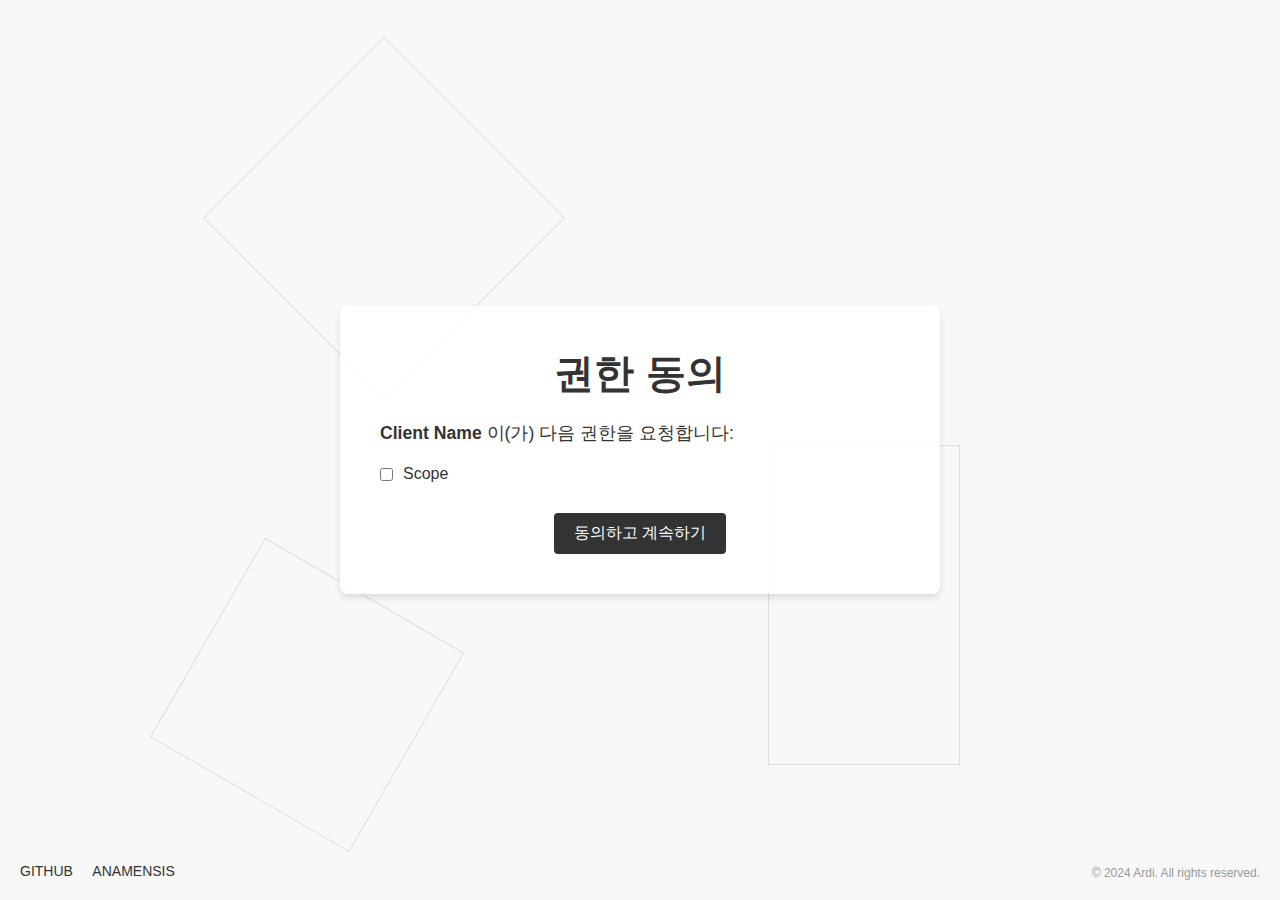
<file: src/main/resources/templates/consent.html>
<!DOCTYPE html>
<html lang="ko" xmlns:th="http://www.thymeleaf.org">
<head>
  <meta charset="UTF-8">
  <meta name="viewport" content="width=device-width, initial-scale=1.0">
  <title th:text="${clientName} + ' - 권한 동의'">Consent Page</title>
  <style>
      * {
          margin: 0;
          padding: 0;
          box-sizing: border-box;
      }
      body, html {
          height: 100%;
          font-family: 'Noto Sans KR', sans-serif;
          background-color: #f8f8f8;
          color: #333;
          overflow: hidden;
      }
      .container {
          position: relative;
          width: 100%;
          height: 100%;
          display: flex;
          justify-content: center;
          align-items: center;
      }
      .consent-content {
          text-align: left;
          z-index: 2;
          background-color: rgba(255, 255, 255, 0.9);
          padding: 40px;
          border-radius: 8px;
          box-shadow: 0 4px 6px rgba(0, 0, 0, 0.1);
          max-width: 600px;
          width: 90%;
      }
      h1 {
          font-size: 2.5rem;
          margin-bottom: 20px;
          text-align: center;
      }
      .client-info {
          margin-bottom: 20px;
          font-size: 1.1rem;
      }
      .scopes-list {
          list-style-type: none;
          margin-bottom: 20px;
      }
      .scope-item {
          margin-bottom: 10px;
          display: flex;
          align-items: center;
      }
      .scope-item input[type="checkbox"] {
          margin-right: 10px;
      }
      .consent-form {
          display: flex;
          flex-direction: column;
      }
      button {
          padding: 10px 20px;
          background-color: #333;
          color: white;
          border: none;
          border-radius: 4px;
          cursor: pointer;
          font-size: 1rem;
          transition: background-color 0.3s;
          align-self: center;
      }
      button:hover {
          background-color: #555;
      }
      .geometric-shapes {
          position: absolute;
          width: 100%;
          height: 100%;
          pointer-events: none;
      }
      .shape {
          position: absolute;
          border: 1px solid #ddd;
          transition: all 0.5s ease;
      }
      .shape-1 { width: 20vw; height: 20vw; transform: rotate(45deg); top: 10%; left: 20%; }
      .shape-2 { width: 15vw; height: 25vw; bottom: 15%; right: 25%; }
      .shape-3 { width: 18vw; height: 18vw; transform: rotate(30deg); bottom: 10%; left: 15%; }
      .copyright {
          position: absolute;
          bottom: 20px;
          right: 20px;
          font-size: 12px;
          color: #999;
          z-index: 3;
      }
      .links-menu {
          position: absolute;
          bottom: 20px;
          left: 20px;
          z-index: 3;
      }
      .links-menu a {
          color: #333;
          text-decoration: none;
          margin-right: 15px;
          font-size: 14px;
      }
      .links-menu a:hover {
          text-decoration: underline;
      }
      @media (max-width: 768px) {
          h1 { font-size: 2rem; }
          .consent-content { padding: 30px; }
          .shape-1, .shape-2, .shape-3 { width: 30vw; height: 30vw; }
          .links-menu { position: relative; bottom: auto; left: auto; margin-top: 20px; }
      }
  </style>
</head>
<body>
<div class="container">
  <div class="geometric-shapes">
    <div class="shape shape-1"></div>
    <div class="shape shape-2"></div>
    <div class="shape shape-3"></div>
  </div>
  <div class="consent-content">
    <h1>권한 동의</h1>
    <div class="client-info">
      <p>
        <strong th:text="${clientName}">Client Name</strong>
        이(가) 다음 권한을 요청합니다:
      </p>
    </div>
    <form class="consent-form" th:action="@{/oauth2/authorize}" method="post">
      <input type="hidden" name="client_id" th:value="${clientId}">
      <input type="hidden" name="state" th:value="${state}">
      <input type="hidden" name="redirect_uri" th:value="${redirectUri}">
      <ul class="scopes-list">
        <li class="scope-item" th:each="scope : ${scopes}">
          <input type="checkbox" th:id="${'scope-' + scope.value}" th:name="scope.value"
                 th:value="${scope.value}"
          >
          <label th:for="${'scope-' + scope.value}" th:text="${scope.description}">Scope</label>
        </li>
      </ul>
      <button type="submit">동의하고 계속하기</button>
    </form>
  </div>
  <div class="links-menu">
    <a href="https://github.com/ardi-orrorin">GITHUB</a>
    <a href="https://anamensis.site">ANAMENSIS</a>
  </div>
  <div class="copyright">&copy; 2024 Ardi. All rights reserved.</div>
</div>
<script th:inline="javascript">
  const shapes = document.querySelectorAll('.shape');
  shapes.forEach(shape => {
    setInterval(() => {
      const randomRotation = Math.random() * 360;
      const randomScale = 0.8 + Math.random() * 0.4;
      shape.style.transform = `rotate(${randomRotation}deg) scale(${randomScale})`;
    }, 5000 + Math.random() * 5000);
  });

</script>
</body>
</html>
</file>
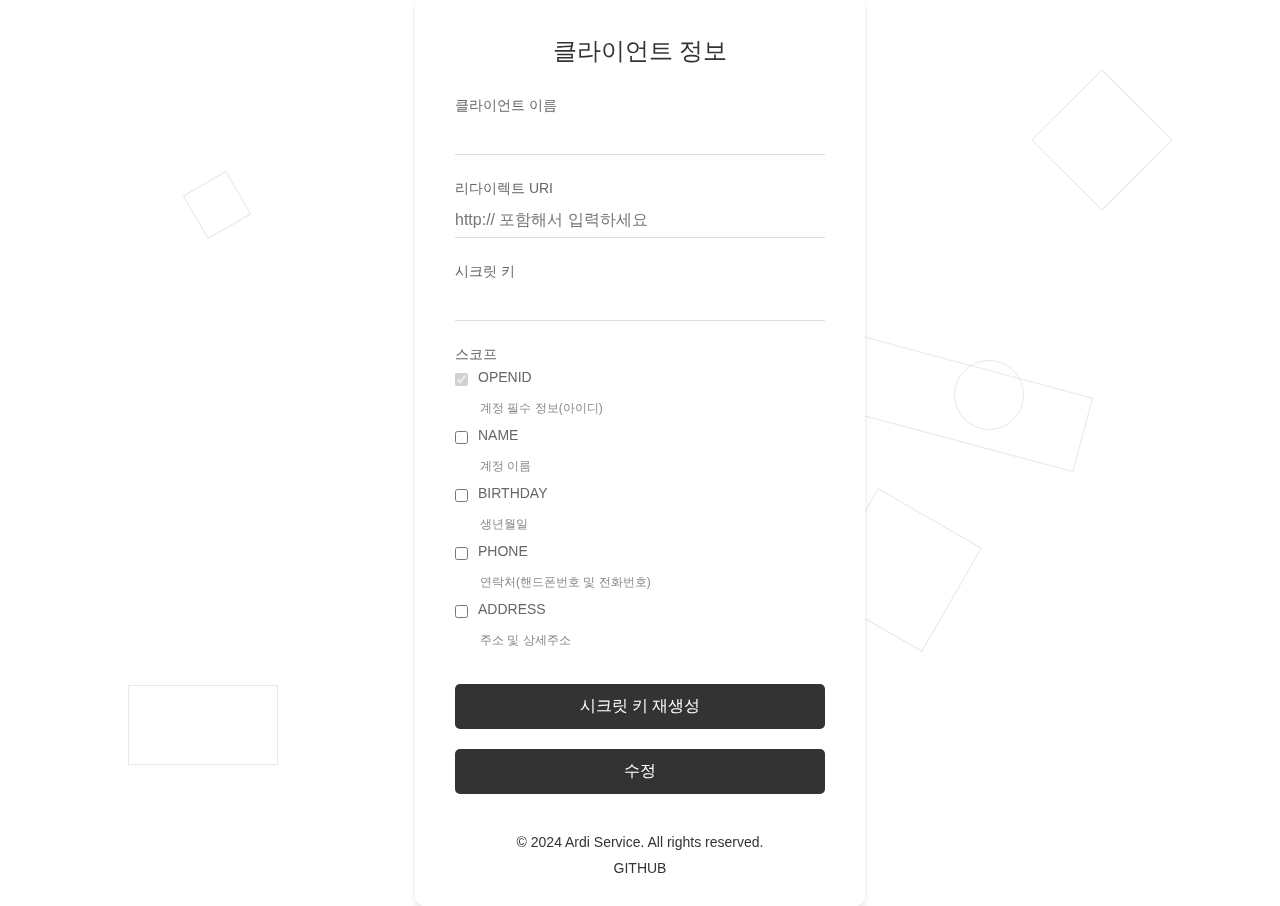
<file: src/main/resources/templates/client/detail.html>
<!DOCTYPE html>
<html lang="ko" xmlns:th="http://www.thymeleaf.org">
<head>
  <meta charset="UTF-8">
  <meta name="viewport" content="width=device-width, initial-scale=1.0">
  <title>클라이언트 생성</title>
  <style>
      * {
          margin: 0;
          padding: 0;
          box-sizing: border-box;
      }
      body, html {
          height: 100%;
          font-family: 'Noto Sans KR', sans-serif;
          background-color: #ffffff;
          color: #333;
          display: flex;
          justify-content: center;
          align-items: center;
      }
      .container {
          position: relative;
          width: 100%;
          min-width: 450px;
          max-width: 800px;
          padding: 40px 40px 20px 40px;
          background-color: rgba(255, 255, 255, 0.9);
          border-radius: 10px;
          box-shadow: 0 4px 6px rgba(0, 0, 0, 0.1);
      }
      .main-text {
          font-size: 24px;
          font-weight: 500;
          margin-bottom: 30px;
          text-align: center;
      }
      .form-group {
          margin-bottom: 25px;
      }
      label {
          display: block;
          margin-bottom: 5px;
          font-size: 14px;
          color: #666;
      }
      input[type="text"], input[type="url"] {
          width: 100%;
          padding: 8px 0;
          border: none;
          border-bottom: 1px solid #ddd;
          font-size: 16px;
          background-color: transparent;
      }
      input[type="text"]:focus, input[type="url"]:focus {
          outline: none;
          border-bottom-color: #333;
      }
      .scopes-container {
          display: flex;
          flex-direction: column;
          gap: 10px;
      }
      .scope-item {
          display: flex;
          align-items: center;
      }
      .scope-item input[type="checkbox"] {
          margin-right: 10px;
      }
      .scope-description {
          font-size: 12px;
          color: #888;
          margin-left: 25px;
      }
      button {
          width: 100%;
          margin: 10px 0;
          padding: 12px;
          background-color: #333;
          color: white;
          border: none;
          font-size: 16px;
          cursor: pointer;
          transition: background-color 0.3s;
          border-radius: 5px;
      }
      button:hover {
          background-color: #555;
      }
      .geometric-shapes {
          position: fixed;
          width: 100%;
          height: 100%;
          pointer-events: none;
          z-index: -1;
      }
      .shape {
          position: absolute;
          border: 1px solid #d2d2d2;
          opacity: 0.5;
          transition: all 0.5s ease;
      }
      .shape-1 { width: 100px; height: 100px; transform: rotate(45deg); top: 10%; right: 10%; }
      .shape-2 { width: 150px; height: 80px; bottom: 15%; left: 10%; }
      .shape-3 { width: 70px; height: 70px; border-radius: 50%; top: 40%; right: 20%; }
      .shape-4 { width: 120px; height: 120px; transform: rotate(30deg); bottom: 30%; right: 25%; }
      .shape-5 { width: 50px; height: 50px; transform: rotate(60deg); top: 20%; left: 15%; }
      .shape-6 { width: 8vw; height: 8vw; border-radius: 50%; bottom: 5%; left: 50%; }
      .shape-7 { width: 22vw; height: 6vw; transform: rotate(15deg); top: 40%; right: 15%; }
      .shape-8 { width: 5vw; height: 20vw; top: 30%; left: 40%; }
      .footer {
          width: 100%;
          padding-top: 30px;
          padding-bottom: 10px;
          text-align: center;
          font-size: 14px;
      }
      .footer-links {
          margin-top: 10px;
      }
      .footer-links a {
          color: #333;
          text-decoration: none;
          margin: 0 10px;
      }
      .footer-links a:hover {
          text-decoration: underline;
      }
  </style>
</head>
<body>
<div class="geometric-shapes">
  <div class="shape shape-1"></div>
  <div class="shape shape-2"></div>
  <div class="shape shape-3"></div>
  <div class="shape shape-4"></div>
  <div class="shape shape-5"></div>
  <div class="shape shape-6"></div>
  <div class="shape shape-7"></div>
  <div class="shape shape-8"></div>
</div>
<div class="container">
  <h1 class="main-text">클라이언트 정보</h1>
  <form th:method="put" id="clientForm">
    <div class="form-group">
      <label for="clientName">클라이언트 이름</label>
      <input type="text" id="clientName" name="clientName" th:value="${client.clientName}" required/>
    </div>
    <div class="form-group">
      <label for="redirectUri">리다이렉트 URI</label>
      <input type="url" id="redirectUri" name="redirectUri" placeholder="http:// 포함해서 입력하세요" th:value="${client.redirectUris}" required>
    </div>
    <div class="form-group">
      <label for="client-secret">시크릿 키</label>
      <input type="text" id="client-secret" name="clientSecret" th:value="${client.clientSecret}" readonly>
    </div>
    <div class="form-group">
      <label>스코프</label>
      <div class="scopes-container">
        <div class="scope-item">
          <input type="checkbox" id="scope-openid" name="scopes" value="openid" checked disabled="disabled">
          <label for="scope-openid">OPENID</label>
        </div>
        <div class="scope-description">계정 필수 정보(아이디)</div>

        <div class="scope-item">
          <input type="checkbox" id="scope-name" name="scopes" value="name" th:checked="${client.scopes.contains('name')}">
          <label for="scope-name">NAME</label>
        </div>
        <div class="scope-description">계정 이름</div>

        <div class="scope-item">
          <input type="checkbox" id="scope-birthday" name="scopes" value="birthday" th:checked="${client.scopes.contains('birthday')}">
          <label for="scope-birthday">BIRTHDAY</label>
        </div>
        <div class="scope-description">생년월일</div>

        <div class="scope-item">
          <input type="checkbox" id="scope-phone" name="scopes" value="phone" th:checked="${client.scopes.contains('phone')}">
          <label for="scope-phone">PHONE</label>
        </div>
        <div class="scope-description">연락처(핸드폰번호 및 전화번호)</div>

        <div class="scope-item">
          <input type="checkbox" id="scope-address" name="scopes" value="address" th:checked="${client.scopes.contains('address')}">
          <label for="scope-address">ADDRESS</label>
        </div>
        <div class="scope-description">주소 및 상세주소</div>
      </div>
    </div>
    <button type="button" id="reset-secret" th:data-client-id="${client.clientId}">시크릿 키 재생성</button>
    <button type="submit">수정</button>
  </form>
  <footer class="footer">
    <div class="copyright">
      &copy; 2024 Ardi Service. All rights reserved.
    </div>
    <div class="footer-links">
      <a href="https://github.com/ardi-orrorin">GITHUB</a>
    </div>
  </footer>
</div>

<script>
  document.getElementById('reset-secret').addEventListener('click', async function(e) {
    const clientId = e.target.getAttribute('data-client-id');
      await fetch('/client/reset-secret/' + clientId)
      .then(response => {
        console.log(response);
        if (response.ok) {
          alert('시크릿 키가 성공적으로 재생성되었습니다.');
          window.location.reload();
        } else {
          alert('시크릿 키 재생성에 실패했습니다.');
        }
      });
  });

  document.getElementById('clientForm').addEventListener('submit', function(e) {
    const redirectUri = document.getElementById('redirectUri').value;
    const scopes = document.querySelectorAll('input[name="scopes"]:checked');

    if (!redirectUri || scopes.length === 0) {
      e.preventDefault();
      alert('리다이렉트 URI를 입력하고 최소한 하나의 스코프를 선택해주세요.');
    }
  });
</script>
</body>
</html>
</file>
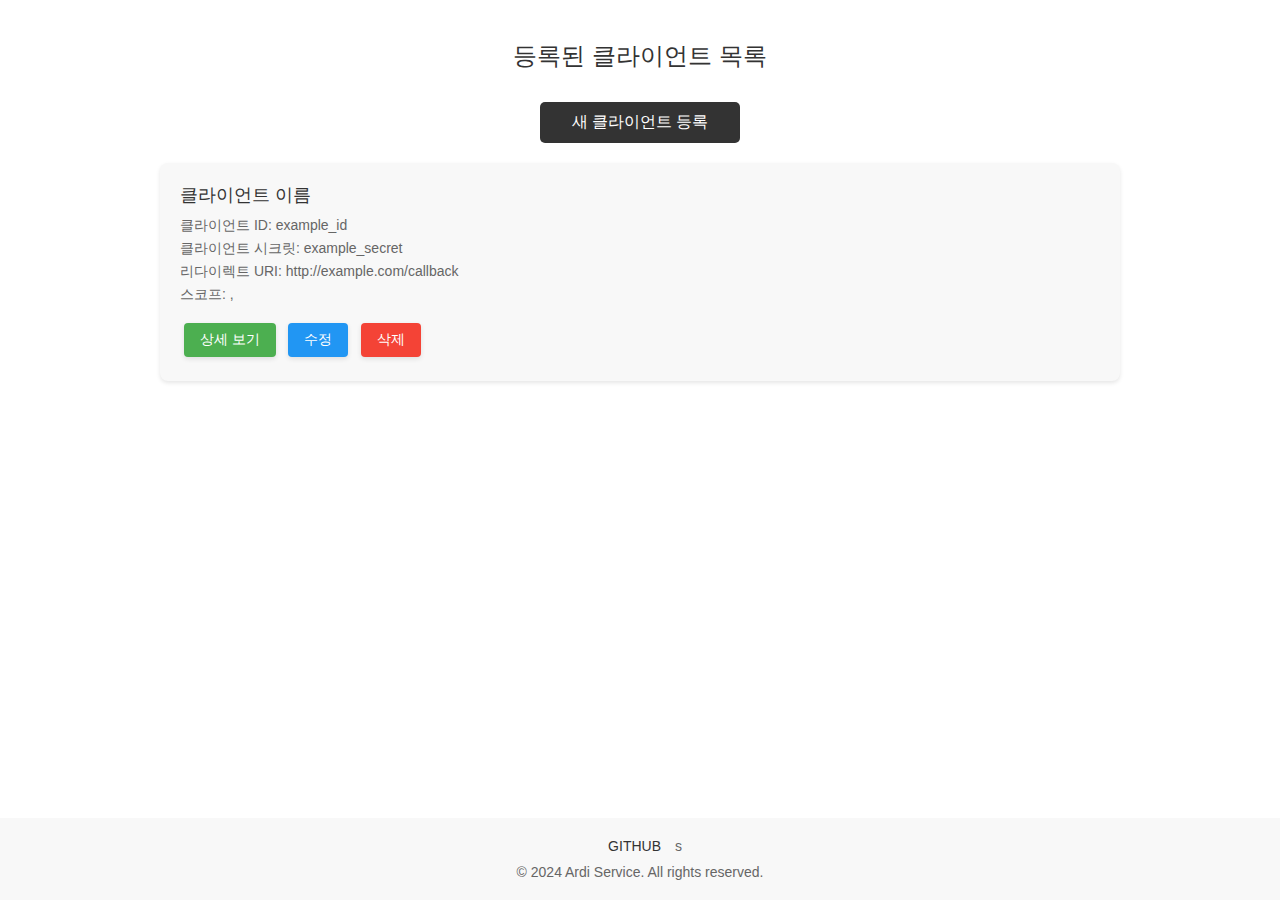
<file: src/main/resources/templates/client/list.html>
<!DOCTYPE html>
<html lang="ko" xmlns:th="http://www.thymeleaf.org">
<head>
  <meta charset="UTF-8">
  <meta name="viewport" content="width=device-width, initial-scale=1.0">
  <title>등록된 클라이언트 목록</title>
  <style>
      * {
          margin: 0;
          padding: 0;
          box-sizing: border-box;
      }
      body, html {
          height: 100%;
          font-family: 'Noto Sans KR', sans-serif;
          background-color: #ffffff;
          color: #333;
      }
      .page-container {
          display: flex;
          flex-direction: column;
          min-height: 100vh;
      }
      .content {
          flex: 1;
          padding: 40px 20px;
          max-width: 1000px;
          margin: 0 auto;
          width: 100%;
      }
      .main-text {
          font-size: 24px;
          font-weight: 500;
          margin-bottom: 30px;
          text-align: center;
      }
      .client-list {
          list-style-type: none;
      }
      .client-item {
          background-color: #f8f8f8;
          border-radius: 8px;
          padding: 20px;
          margin-bottom: 20px;
          box-shadow: 0 2px 4px rgba(0,0,0,0.1);
          transition: box-shadow 0.3s ease;
      }
      .client-item:hover {
          box-shadow: 0 4px 8px rgba(0,0,0,0.15);
      }
      .client-name {
          font-size: 18px;
          font-weight: 500;
          margin-bottom: 10px;
      }
      .client-details {
          font-size: 14px;
          color: #666;
          margin-bottom: 5px;
      }
      .client-actions {
          margin-top: 15px;
      }
      .action-button {
          padding: 8px 16px;
          margin: 4px;
          border: none;
          border-radius: 4px;
          cursor: pointer;
          font-size: 14px;
          font-weight: 500;
          text-transform: uppercase;
          transition: all 0.3s ease;
          box-shadow: 0 2px 5px rgba(0,0,0,0.1);
      }

      .action-button:hover {
          transform: translateY(-2px);
          box-shadow: 0 4px 8px rgba(0,0,0,0.15);
      }
      .view-button {
          background-color: #4CAF50;
          color: white;
      }
      .view-button:hover {
          background-color: #45a049;
      }
      .edit-button {
          background-color: #2196F3;
          color: white;
      }
      .edit-button:hover {
          background-color: #1e87db;
      }
      .delete-button {
          background-color: #f44336;
          color: white;
      }
      .delete-button:hover {
          background-color: #da190b;
      }

      .new-client-button {
          display: block;
          width: 200px;
          margin: 20px auto;
          padding: 10px;
          background-color: #333;
          color: white;
          text-align: center;
          text-decoration: none;
          border-radius: 5px;
          transition: background-color 0.3s;
      }
      .new-client-button:hover {
          background-color: #555;
      }
      .footer {
          width: 100%;
          padding: 20px;
          background-color: #f8f8f8;
          text-align: center;
          font-size: 14px;
          color: #666;
      }
      .footer-links {
          margin-bottom: 10px;
      }
      .footer-links a {
          color: #333;
          text-decoration: none;
          margin: 0 10px;
      }
      .footer-links a:hover {
          text-decoration: underline;
      }
      .geometric-shapes {
          position: fixed;
          width: 100%;
          height: 100%;
          pointer-events: none;
          z-index: -1;
      }
      .shape {
          position: absolute;
          border: 1px solid #f0f0f0;
          opacity: 0.5;
      }
      .shape-1 { width: 100px; height: 100px; top: 10%; left: 20%; transform: rotate(45deg); }
      .shape-2 { width: 150px; height: 150px; bottom: 15%; right: 10%; border-radius: 50%; }
      .shape-3 { width: 80px; height: 80px; top: 40%; right: 25%; }
      .shape-4 { width: 120px; height: 120px; top: 60%; left: 15%; border-radius: 50%; }
      .shape-5 { width: 90px; height: 90px; bottom: 20%; left: 30%; transform: rotate(30deg); }
      .shape-6 { width: 70px; height: 70px; top: 25%; left: 40%; border-radius: 50%; }
  </style>
</head>
<body>
<div class="page-container">
  <div class="geometric-shapes">
    <div class="shape shape-1"></div>
    <div class="shape shape-2"></div>
    <div class="shape shape-3"></div>
    <div class="shape shape-4"></div>
    <div class="shape shape-5"></div>
    <div class="shape shape-6"></div>
  </div>
  <div class="content">
    <h1 class="main-text">등록된 클라이언트 목록</h1>
    <a href="/client/registration" class="new-client-button">새 클라이언트 등록</a>
    <ul class="client-list">
      <li class="client-item" th:each="client : ${clients}">
        <h2 class="client-name" th:text="${client.clientName}">클라이언트 이름</h2>
        <p class="client-details" th:text="'클라이언트 ID: ' + ${client.clientId}">클라이언트 ID: example_id</p>
        <p class="client-details" th:text="'클라이언트 시크릿: ' + ${client.clientSecret}">클라이언트 시크릿: example_secret</p>
        <p class="client-details" th:text="'리다이렉트 URI: ' + ${client.redirectUris}">리다이렉트 URI: http://example.com/callback</p>
        <p class="client-details">
          스코프:
          <span th:each="scope, iterStat : ${client.scopes}">
              <span th:text="${scope}"></span>
              <span th:if="${!iterStat.last}">, </span>
          </span>
        </p>
        <div class="client-actions">
          <button class="action-button view-button" th:data-client-id="${client.clientId}">상세 보기</button>
          <button class="action-button edit-button" th:data-client-id="${client.clientId}">수정</button>
          <button class="action-button delete-button" th:data-client-id="${client.clientId}">삭제</button>
        </div>
      </li>
    </ul>
  </div>
  <footer class="footer">
    <div class="footer-links">
      <a href="https://github.com/ardi-orrorin">GITHUB</a>
s    </div>
    <div class="copyright">
      &copy; 2024 Ardi Service. All rights reserved.
    </div>
  </footer>
</div>
<script>
  const viewButtons = document.querySelectorAll('.view-button');
  viewButtons.forEach(button => {
    button.addEventListener('click', function() {
      const clientId = this.getAttribute('data-client-id');
      alert('클라이언트 상세 보기: ' + clientId);
    });
  });

  const editButtons = document.querySelectorAll('.edit-button');
  editButtons.forEach(button => {
    button.addEventListener('click', function() {
      const clientId = this.getAttribute('data-client-id');
      alert('클라이언트 수정: ' + clientId);
    });
  });

  const deleteButtons = document.querySelectorAll('.delete-button');
  deleteButtons.forEach(button => {
    button.addEventListener('click', function() {
      const clientId = this.getAttribute('data-client-id');
      if (confirm('정말로 이 클라이언트를 삭제하시겠습니까?')) {
        alert('클라이언트 삭제: ' + clientId);
      }
    });
  });
</script>
</body>
</html>
</file>
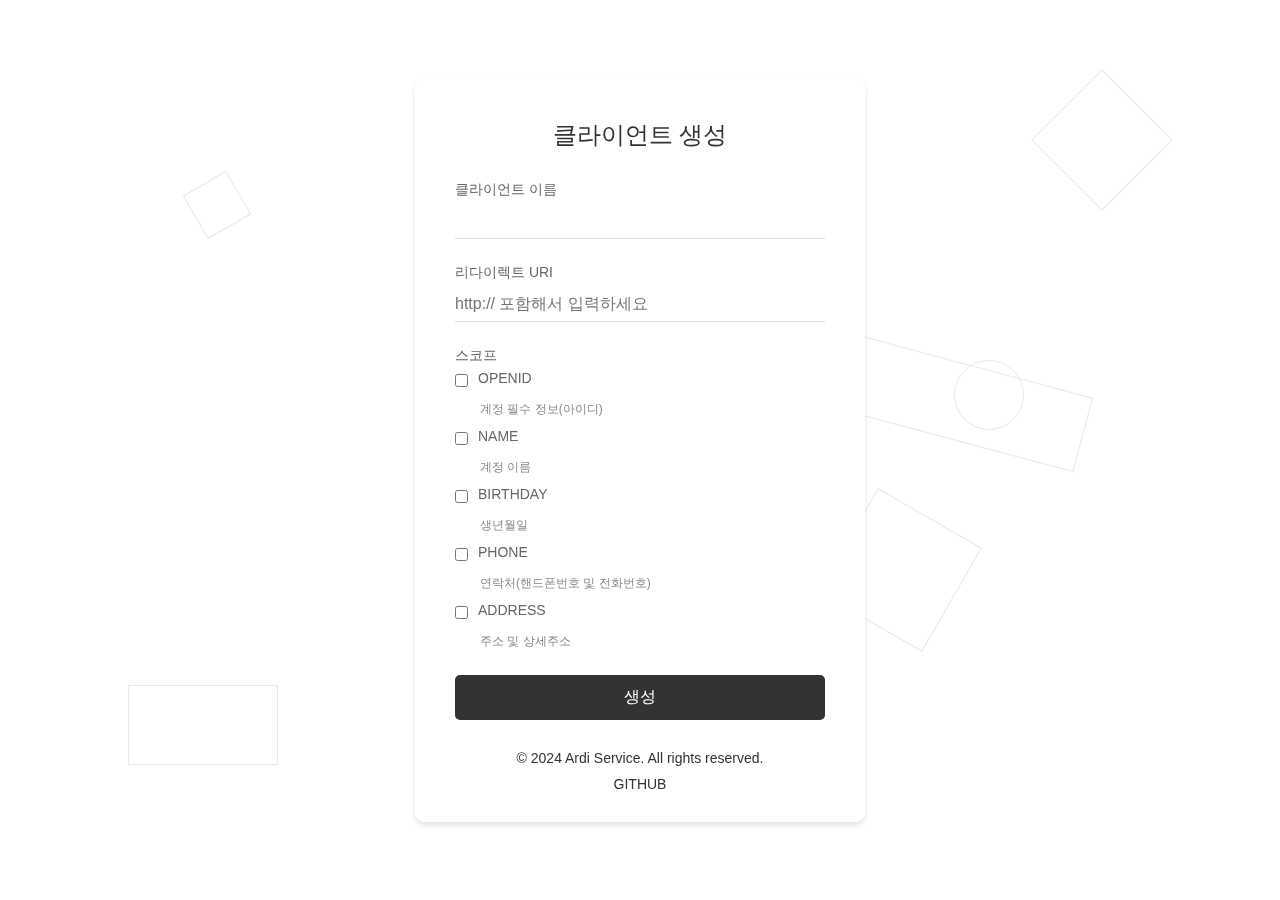
<file: src/main/resources/templates/client/regist.html>
<!DOCTYPE html>
<html lang="ko" xmlns:th="http://www.thymeleaf.org">
<head>
  <meta charset="UTF-8">
  <meta name="viewport" content="width=device-width, initial-scale=1.0">
  <title>클라이언트 생성</title>
  <style>
      * {
          margin: 0;
          padding: 0;
          box-sizing: border-box;
      }
      body, html {
          height: 100%;
          font-family: 'Noto Sans KR', sans-serif;
          background-color: #ffffff;
          color: #333;
          display: flex;
          justify-content: center;
          align-items: center;
      }
      .container {
          position: relative;
          width: 100%;
          min-width: 450px;
          max-width: 800px;
          padding: 40px 40px 20px 40px;
          background-color: rgba(255, 255, 255, 0.9);
          border-radius: 10px;
          box-shadow: 0 4px 6px rgba(0, 0, 0, 0.1);
      }
      .main-text {
          font-size: 24px;
          font-weight: 500;
          margin-bottom: 30px;
          text-align: center;
      }
      .form-group {
          margin-bottom: 25px;
      }
      label {
          display: block;
          margin-bottom: 5px;
          font-size: 14px;
          color: #666;
      }
      input[type="text"], input[type="url"] {
          width: 100%;
          padding: 8px 0;
          border: none;
          border-bottom: 1px solid #ddd;
          font-size: 16px;
          background-color: transparent;
      }
      input[type="text"]:focus, input[type="url"]:focus {
          outline: none;
          border-bottom-color: #333;
      }
      .scopes-container {
          display: flex;
          flex-direction: column;
          gap: 10px;
      }
      .scope-item {
          display: flex;
          align-items: center;
      }
      .scope-item input[type="checkbox"] {
          margin-right: 10px;
      }
      .scope-description {
          font-size: 12px;
          color: #888;
          margin-left: 25px;
      }
      button {
          width: 100%;
          padding: 12px;
          background-color: #333;
          color: white;
          border: none;
          font-size: 16px;
          cursor: pointer;
          transition: background-color 0.3s;
          border-radius: 5px;
      }
      button:hover {
          background-color: #555;
      }
      .geometric-shapes {
          position: fixed;
          width: 100%;
          height: 100%;
          pointer-events: none;
          z-index: -1;
      }
      .shape {
          position: absolute;
          border: 1px solid #d2d2d2;
          opacity: 0.5;
          transition: all 0.5s ease;
      }
      .shape-1 { width: 100px; height: 100px; transform: rotate(45deg); top: 10%; right: 10%; }
      .shape-2 { width: 150px; height: 80px; bottom: 15%; left: 10%; }
      .shape-3 { width: 70px; height: 70px; border-radius: 50%; top: 40%; right: 20%; }
      .shape-4 { width: 120px; height: 120px; transform: rotate(30deg); bottom: 30%; right: 25%; }
      .shape-5 { width: 50px; height: 50px; transform: rotate(60deg); top: 20%; left: 15%; }
      .shape-6 { width: 8vw; height: 8vw; border-radius: 50%; bottom: 5%; left: 50%; }
      .shape-7 { width: 22vw; height: 6vw; transform: rotate(15deg); top: 40%; right: 15%; }
      .shape-8 { width: 5vw; height: 20vw; top: 30%; left: 40%; }
      .footer {
          width: 100%;
          padding-top: 30px;
          padding-bottom: 10px;
          text-align: center;
          font-size: 14px;
      }
      .footer-links {
          margin-top: 10px;
      }
      .footer-links a {
          color: #333;
          text-decoration: none;
          margin: 0 10px;
      }
      .footer-links a:hover {
          text-decoration: underline;
      }
  </style>
</head>
<body>
<div class="geometric-shapes">
  <div class="shape shape-1"></div>
  <div class="shape shape-2"></div>
  <div class="shape shape-3"></div>
  <div class="shape shape-4"></div>
  <div class="shape shape-5"></div>
  <div class="shape shape-6"></div>
  <div class="shape shape-7"></div>
  <div class="shape shape-8"></div>
</div>
<div class="container">
  <h1 class="main-text">클라이언트 생성</h1>
  <form method="post" id="clientForm">
    <div class="form-group">
      <label for="clientName">클라이언트 이름</label>
      <input type="text" id="clientName" name="clientName" required>
    </div>
    <div class="form-group">
      <label for="redirectUri">리다이렉트 URI</label>
      <input type="url" id="redirectUri" name="redirectUri" placeholder="http:// 포함해서 입력하세요" required>
    </div>
    <div class="form-group">
      <label>스코프</label>
      <div class="scopes-container">
        <div class="scope-item">
          <input type="checkbox" id="scope-openid" name="scopes" value="openid">
          <label for="scope-openid">OPENID</label>
        </div>
        <div class="scope-description">계정 필수 정보(아이디)</div>

        <div class="scope-item">
          <input type="checkbox" id="scope-name" name="scopes" value="name">
          <label for="scope-name">NAME</label>
        </div>
        <div class="scope-description">계정 이름</div>

        <div class="scope-item">
          <input type="checkbox" id="scope-birthday" name="scopes" value="birthday">
          <label for="scope-birthday">BIRTHDAY</label>
        </div>
        <div class="scope-description">생년월일</div>

        <div class="scope-item">
          <input type="checkbox" id="scope-phone" name="scopes" value="phone">
          <label for="scope-phone">PHONE</label>
        </div>
        <div class="scope-description">연락처(핸드폰번호 및 전화번호)</div>

        <div class="scope-item">
          <input type="checkbox" id="scope-address" name="scopes" value="address">
          <label for="scope-address">ADDRESS</label>
        </div>
        <div class="scope-description">주소 및 상세주소</div>
      </div>
    </div>
    <button type="submit">생성</button>
  </form>
  <footer class="footer">
    <div class="copyright">
      &copy; 2024 Ardi Service. All rights reserved.
    </div>
    <div class="footer-links">
      <a href="https://github.com/ardi-orrorin">GITHUB</a>
    </div>
  </footer>
</div>

<script>
  document.getElementById('clientForm').addEventListener('submit', function(e) {
    const redirectUri = document.getElementById('redirectUri').value;
    const scopes = document.querySelectorAll('input[name="scopes"]:checked');

    if (!redirectUri || scopes.length === 0) {
      e.preventDefault();
      alert('리다이렉트 URI를 입력하고 최소한 하나의 스코프를 선택해주세요.');
    }
  });
</script>
</body>
</html>
</file>
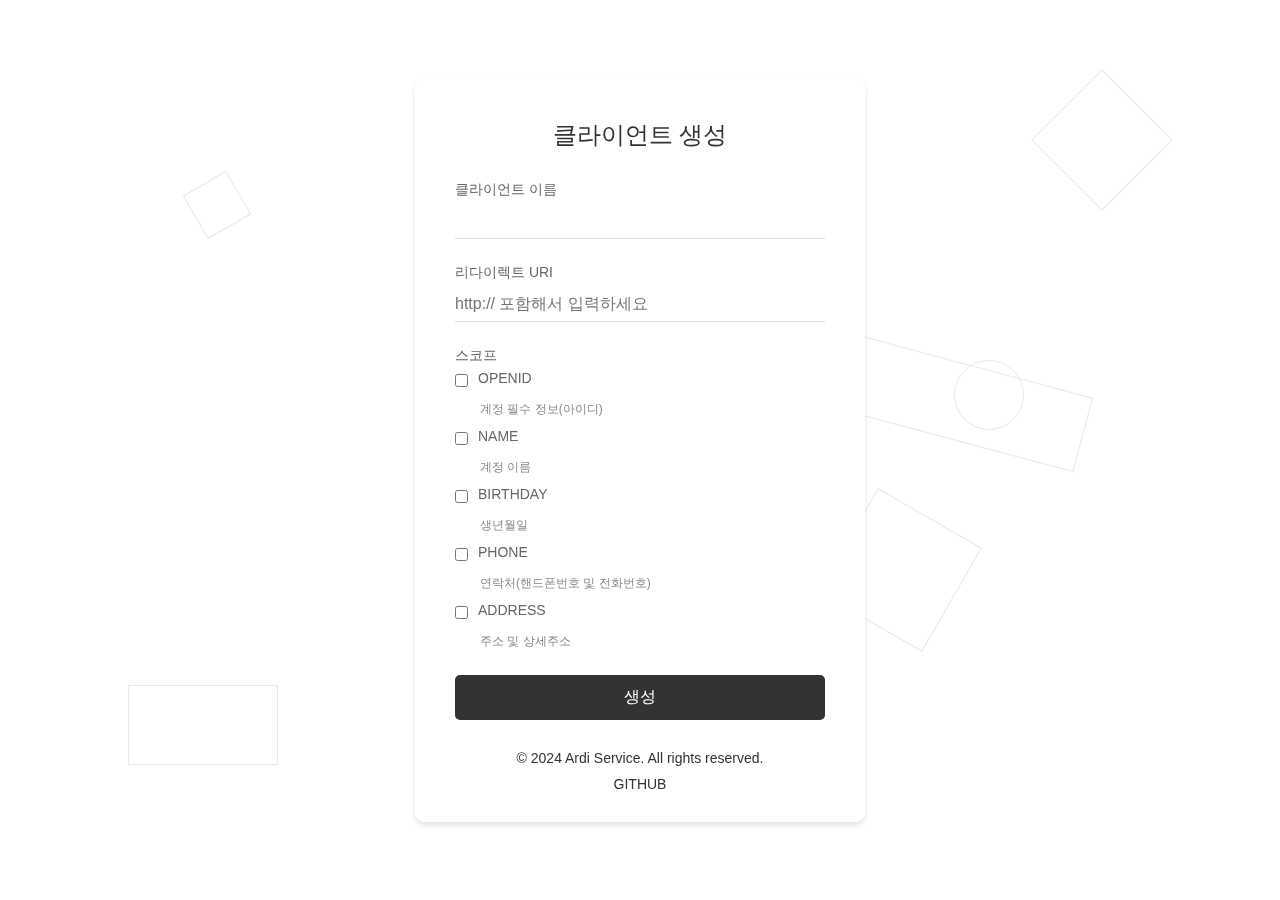
<file: src/main/resources/templates/oauth2/client.html>
<!DOCTYPE html>
<html lang="ko" xmlns:th="http://www.thymeleaf.org">
<head>
  <meta charset="UTF-8">
  <meta name="viewport" content="width=device-width, initial-scale=1.0">
  <title>클라이언트 생성</title>
  <style>
      * {
          margin: 0;
          padding: 0;
          box-sizing: border-box;
      }
      body, html {
          height: 100%;
          font-family: 'Noto Sans KR', sans-serif;
          background-color: #ffffff;
          color: #333;
          display: flex;
          justify-content: center;
          align-items: center;
      }
      .container {
          position: relative;
          width: 100%;
          min-width: 450px;
          max-width: 800px;
          padding: 40px 40px 20px 40px;
          background-color: rgba(255, 255, 255, 0.9);
          border-radius: 10px;
          box-shadow: 0 4px 6px rgba(0, 0, 0, 0.1);
      }
      .main-text {
          font-size: 24px;
          font-weight: 500;
          margin-bottom: 30px;
          text-align: center;
      }
      .form-group {
          margin-bottom: 25px;
      }
      label {
          display: block;
          margin-bottom: 5px;
          font-size: 14px;
          color: #666;
      }
      input[type="text"], input[type="url"] {
          width: 100%;
          padding: 8px 0;
          border: none;
          border-bottom: 1px solid #ddd;
          font-size: 16px;
          background-color: transparent;
      }
      input[type="text"]:focus, input[type="url"]:focus {
          outline: none;
          border-bottom-color: #333;
      }
      .scopes-container {
          display: flex;
          flex-direction: column;
          gap: 10px;
      }
      .scope-item {
          display: flex;
          align-items: center;
      }
      .scope-item input[type="checkbox"] {
          margin-right: 10px;
      }
      .scope-description {
          font-size: 12px;
          color: #888;
          margin-left: 25px;
      }
      button {
          width: 100%;
          padding: 12px;
          background-color: #333;
          color: white;
          border: none;
          font-size: 16px;
          cursor: pointer;
          transition: background-color 0.3s;
          border-radius: 5px;
      }
      button:hover {
          background-color: #555;
      }
      .geometric-shapes {
          position: fixed;
          width: 100%;
          height: 100%;
          pointer-events: none;
          z-index: -1;
      }
      .shape {
          position: absolute;
          border: 1px solid #d2d2d2;
          opacity: 0.5;
          transition: all 0.5s ease;
      }
      .shape-1 { width: 100px; height: 100px; transform: rotate(45deg); top: 10%; right: 10%; }
      .shape-2 { width: 150px; height: 80px; bottom: 15%; left: 10%; }
      .shape-3 { width: 70px; height: 70px; border-radius: 50%; top: 40%; right: 20%; }
      .shape-4 { width: 120px; height: 120px; transform: rotate(30deg); bottom: 30%; right: 25%; }
      .shape-5 { width: 50px; height: 50px; transform: rotate(60deg); top: 20%; left: 15%; }
      .shape-6 { width: 8vw; height: 8vw; border-radius: 50%; bottom: 5%; left: 50%; }
      .shape-7 { width: 22vw; height: 6vw; transform: rotate(15deg); top: 40%; right: 15%; }
      .shape-8 { width: 5vw; height: 20vw; top: 30%; left: 40%; }
      .footer {
          width: 100%;
          padding-top: 30px;
          padding-bottom: 10px;
          text-align: center;
          font-size: 14px;
      }
      .footer-links {
          margin-top: 10px;
      }
      .footer-links a {
          color: #333;
          text-decoration: none;
          margin: 0 10px;
      }
      .footer-links a:hover {
          text-decoration: underline;
      }
  </style>
</head>
<body>
<div class="geometric-shapes">
  <div class="shape shape-1"></div>
  <div class="shape shape-2"></div>
  <div class="shape shape-3"></div>
  <div class="shape shape-4"></div>
  <div class="shape shape-5"></div>
  <div class="shape shape-6"></div>
  <div class="shape shape-7"></div>
  <div class="shape shape-8"></div>
</div>
<div class="container">
  <h1 class="main-text">클라이언트 생성</h1>
  <form th:action="@{/oauth/clients}" method="post" id="clientForm">
    <div class="form-group">
      <label for="clientName">클라이언트 이름</label>
      <input type="text" id="clientName" name="clientName" required>
    </div>
    <div class="form-group">
      <label for="redirectUri">리다이렉트 URI</label>
      <input type="url" id="redirectUri" name="redirectUris" placeholder="http:// 포함해서 입력하세요" required>
    </div>
    <div class="form-group">
      <label>스코프</label>
      <div class="scopes-container">
        <div class="scope-item">
          <input type="checkbox" id="scope-openid" name="scopes" value="openid">
          <label for="scope-openid">OPENID</label>
        </div>
        <div class="scope-description">계정 필수 정보(아이디)</div>

        <div class="scope-item">
          <input type="checkbox" id="scope-name" name="scopes" value="name">
          <label for="scope-name">NAME</label>
        </div>
        <div class="scope-description">계정 이름</div>

        <div class="scope-item">
          <input type="checkbox" id="scope-birthday" name="scopes" value="birthday">
          <label for="scope-birthday">BIRTHDAY</label>
        </div>
        <div class="scope-description">생년월일</div>

        <div class="scope-item">
          <input type="checkbox" id="scope-phone" name="scopes" value="phone">
          <label for="scope-phone">PHONE</label>
        </div>
        <div class="scope-description">연락처(핸드폰번호 및 전화번호)</div>

        <div class="scope-item">
          <input type="checkbox" id="scope-address" name="scopes" value="address">
          <label for="scope-address">ADDRESS</label>
        </div>
        <div class="scope-description">주소 및 상세주소</div>
      </div>
    </div>
    <button type="submit">생성</button>
  </form>
  <footer class="footer">
    <div class="copyright">
      &copy; 2024 Ardi Service. All rights reserved.
    </div>
    <div class="footer-links">
      <a href="https://github.com/ardi-orrorin">GITHUB</a>
    </div>
  </footer>
</div>

<script>
  document.getElementById('clientForm').addEventListener('submit', function(e) {
    const redirectUri = document.getElementById('redirectUri').value;
    const scopes = document.querySelectorAll('input[name="scopes"]:checked');

    if (!redirectUri || scopes.length === 0) {
      e.preventDefault();
      alert('리다이렉트 URI를 입력하고 최소한 하나의 스코프를 선택해주세요.');
    }
  });
</script>
</body>
</html>
</file>
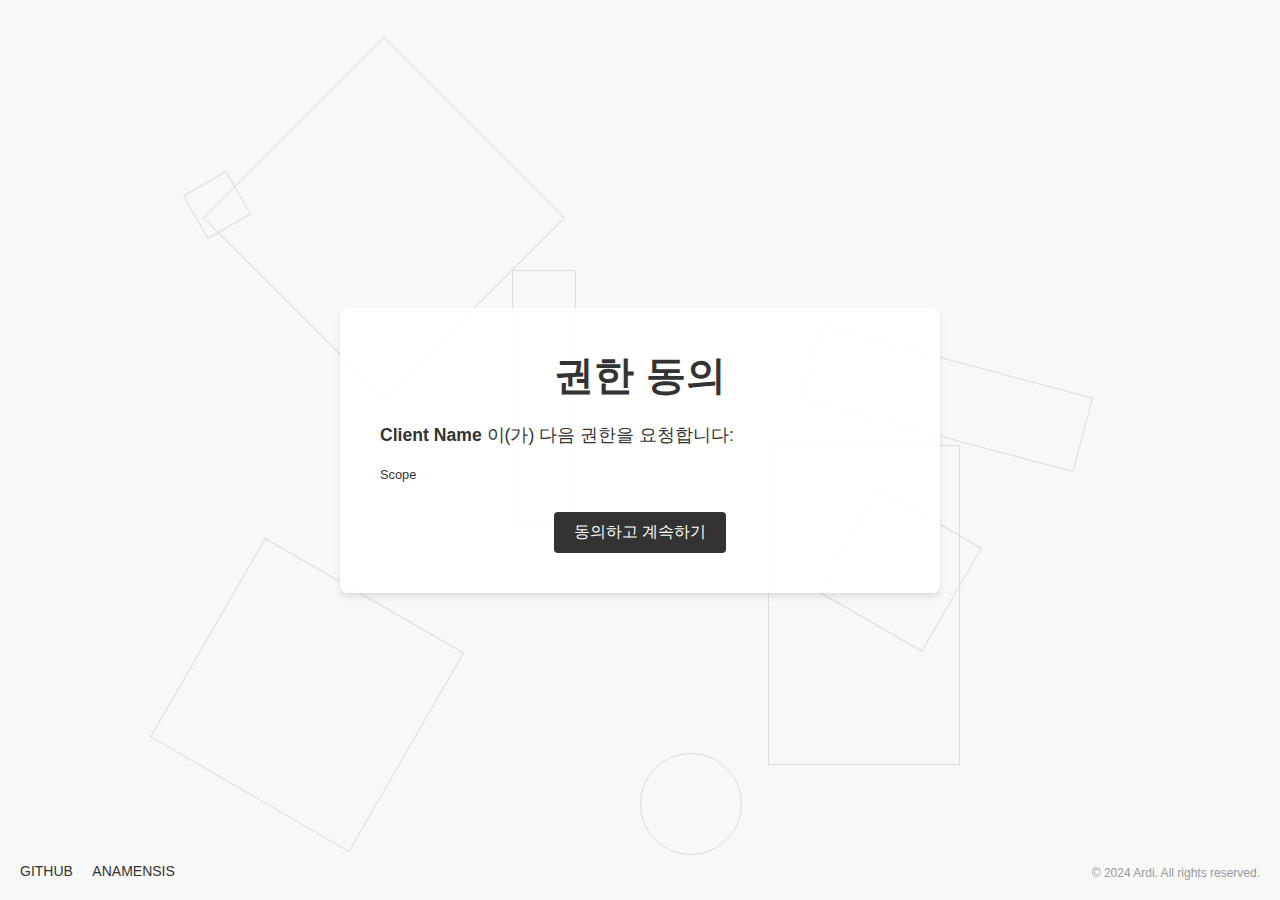
<file: src/main/resources/templates/oauth2/consent.html>
<!DOCTYPE html>
<html lang="ko" xmlns:th="http://www.thymeleaf.org">
<head>
  <meta charset="UTF-8">
  <meta name="viewport" content="width=device-width, initial-scale=1.0">
  <title th:text="${clientName} + ' - 권한 동의'">Consent Page</title>
  <style>
      * {
          margin: 0;
          padding: 0;
          box-sizing: border-box;
      }
      body, html {
          height: 100%;
          font-family: 'Noto Sans KR', sans-serif;
          background-color: #f8f8f8;
          color: #333;
          overflow: hidden;
      }
      .container {
          position: relative;
          width: 100%;
          height: 100%;
          display: flex;
          justify-content: center;
          align-items: center;
      }
      .consent-content {
          text-align: left;
          z-index: 2;
          background-color: rgba(255, 255, 255, 0.9);
          padding: 40px;
          border-radius: 8px;
          box-shadow: 0 4px 6px rgba(0, 0, 0, 0.1);
          max-width: 600px;
          width: 90%;
      }
      h1 {
          font-size: 2.5rem;
          margin-bottom: 20px;
          text-align: center;
      }
      .client-info {
          margin-bottom: 20px;
          font-size: 1.1rem;
      }
      .scopes-list {
          list-style-type: none;
          margin-bottom: 20px;
      }
      .scope-item {
          font-size: 0.8rem;
          margin-bottom: 10px;
          display: flex;
          align-items: center;
      }
      .scope-item input[type="checkbox"] {
          margin-right: 10px;
      }
      .consent-form {
          display: flex;
          flex-direction: column;
      }
      button {
          padding: 10px 20px;
          background-color: #333;
          color: white;
          border: none;
          border-radius: 4px;
          cursor: pointer;
          font-size: 1rem;
          transition: background-color 0.3s;
          align-self: center;
      }
      button:hover {
          background-color: #555;
      }
      .geometric-shapes {
          position: absolute;
          width: 100%;
          height: 100%;
          pointer-events: none;
      }
      .shape {
          position: absolute;
          border: 1px solid #ddd;
          transition: all 0.5s ease;
      }
      .shape-1 { width: 20vw; height: 20vw; transform: rotate(45deg); top: 10%; left: 20%; }
      .shape-2 { width: 15vw; height: 25vw; bottom: 15%; right: 25%; }
      .shape-3 { width: 18vw; height: 18vw; transform: rotate(30deg); bottom: 10%; left: 15%; }
      .shape-4 { width: 120px; height: 120px; transform: rotate(30deg); bottom: 30%; right: 25%; }
      .shape-5 { width: 50px; height: 50px; transform: rotate(60deg); top: 20%; left: 15%; }
      .shape-6 { width: 8vw; height: 8vw; border-radius: 50%; bottom: 5%; left: 50%; }
      .shape-7 { width: 22vw; height: 6vw; transform: rotate(15deg); top: 40%; right: 15%; }
      .shape-8 { width: 5vw; height: 20vw; top: 30%; left: 40%; }
      .copyright {
          position: absolute;
          bottom: 20px;
          right: 20px;
          font-size: 12px;
          color: #999;
          z-index: 3;
      }
      .links-menu {
          position: absolute;
          bottom: 20px;
          left: 20px;
          z-index: 3;
      }
      .links-menu a {
          color: #333;
          text-decoration: none;
          margin-right: 15px;
          font-size: 14px;
      }
      .links-menu a:hover {
          text-decoration: underline;
      }
      @media (max-width: 768px) {
          h1 { font-size: 2rem; }
          .consent-content { padding: 30px; }
          .shape-1, .shape-2, .shape-3 { width: 30vw; height: 30vw; }
          .links-menu { position: relative; bottom: auto; left: auto; margin-top: 20px; }
      }
  </style>
</head>
<body>
<div class="container">
  <div class="geometric-shapes">
    <div class="shape shape-1"></div>
    <div class="shape shape-2"></div>
    <div class="shape shape-3"></div>
    <div class="shape shape-4"></div>
    <div class="shape shape-5"></div>
    <div class="shape shape-6"></div>
    <div class="shape shape-7"></div>
    <div class="shape shape-8"></div>
  </div>
  <div class="consent-content">
    <h1>권한 동의</h1>
    <div class="client-info">
      <p>
        <strong th:text="${clientName}">Client Name</strong>
        이(가) 다음 권한을 요청합니다:
      </p>
    </div>
    <form class="consent-form" th:action="@{/oauth2/authorize}" method="post">
      <input type="hidden" name="client_id" th:value="${clientId}">
      <input type="hidden" name="state" th:value="${state}">
      <input type="hidden" name="redirect_uri" th:value="${redirectUri}">
      <ul class="scopes-list">
        <li class="scope-item" th:each="scope : ${scopes}">
          <input type="hidden" th:name="scope.value" th:value="${scope.value}">
          <label th:for="${'scope-' + scope.value}" th:text="${scope.description}">Scope</label>
        </li>
      </ul>
      <button type="submit">동의하고 계속하기</button>
    </form>
  </div>
  <div class="links-menu">
    <a href="https://github.com/ardi-orrorin">GITHUB</a>
    <a href="https://anamensis.site">ANAMENSIS</a>
  </div>
  <div class="copyright">&copy; 2024 Ardi. All rights reserved.</div>
</div>
<script th:src="@{/js/background.js}"></script>
</body>
</html>
</file>
